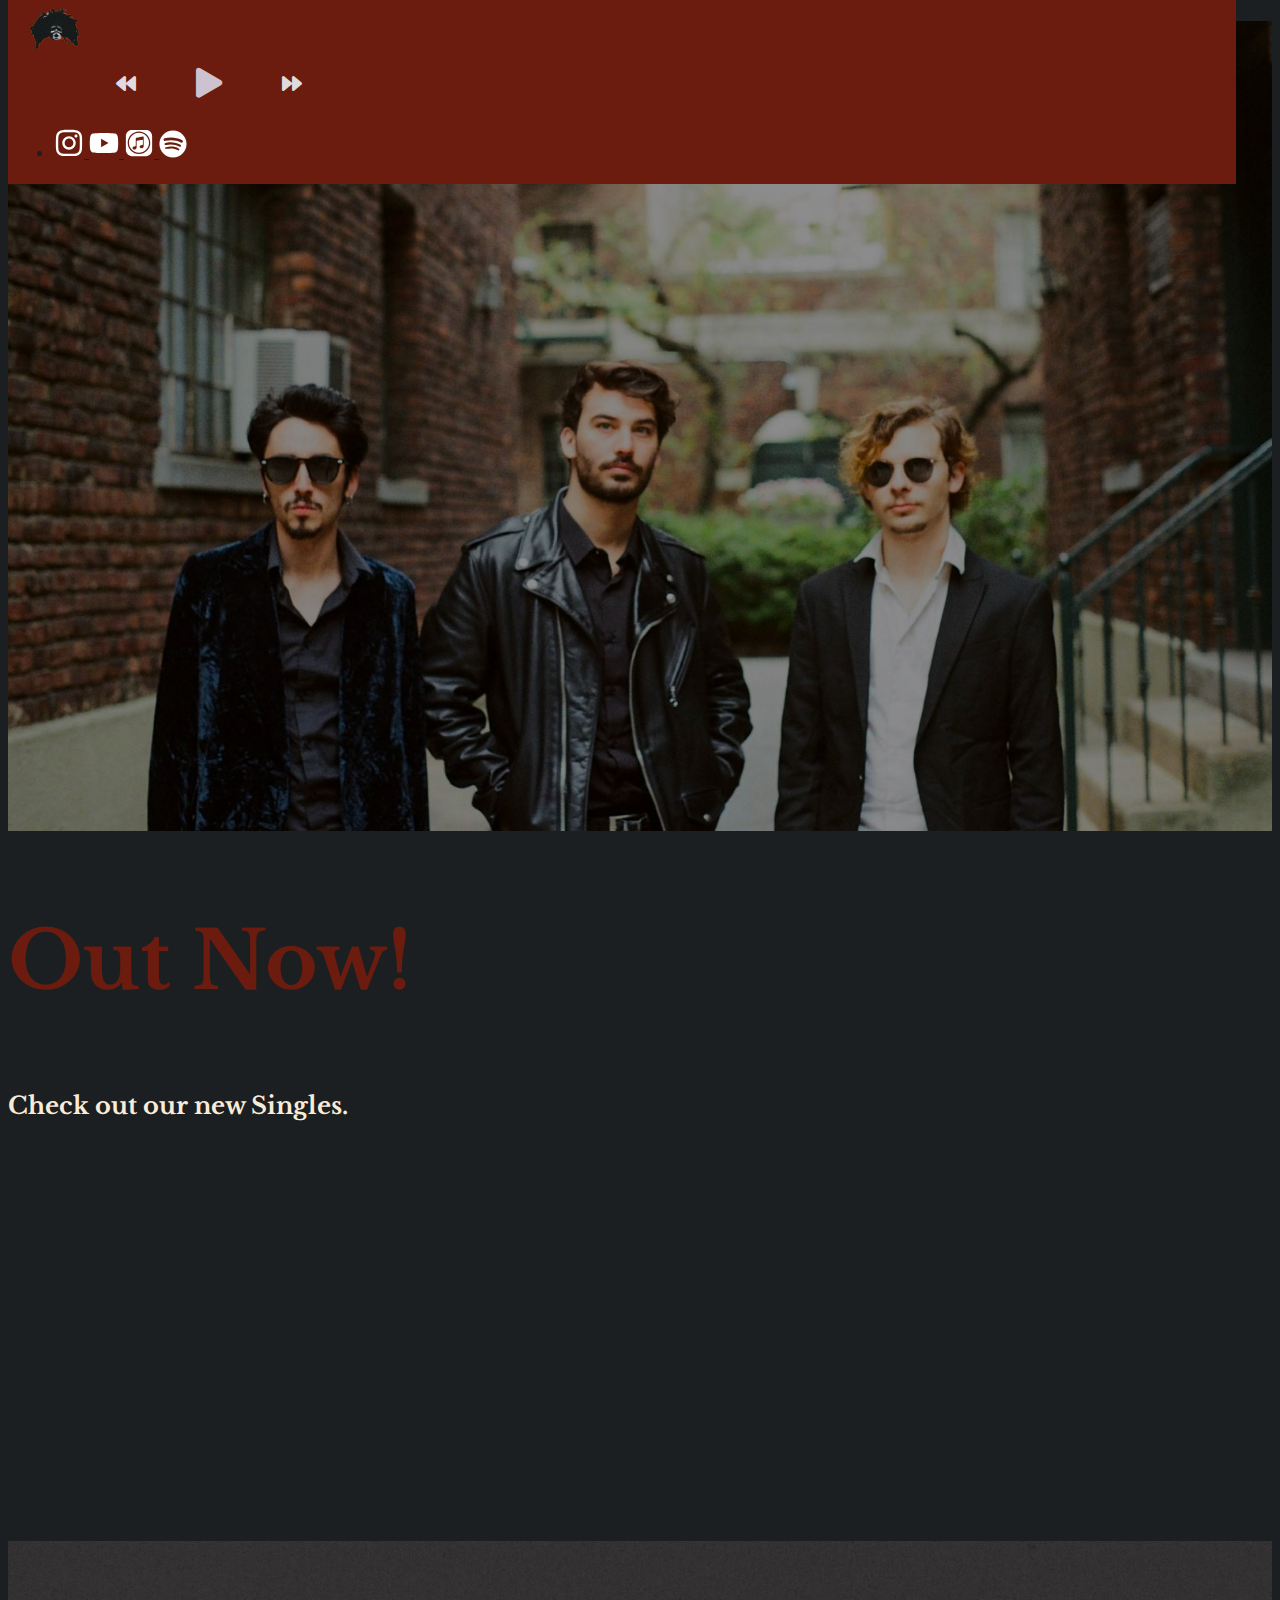
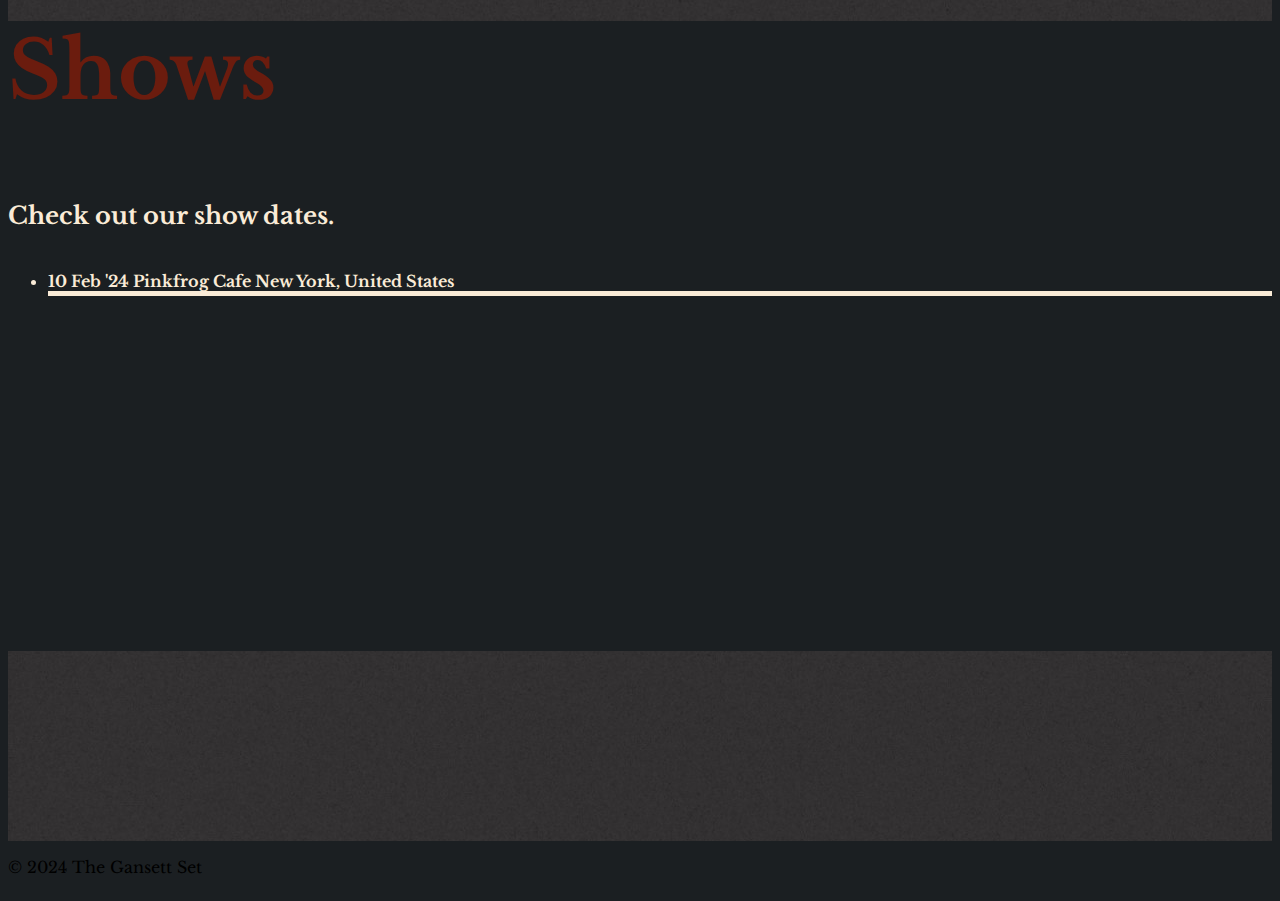
<file: index.html>
<!DOCTYPE html>
<html lang="en">
<head>
    <meta charset="UTF-8">
    <meta name="viewport" content="width=device-width, initial-scale=1.0">
    <link rel="stylesheet" href="./assets/style.css">
    <link rel="stylesheet" href="https://cdnjs.cloudflare.com/ajax/libs/animate.css/4.1.1/animate.min.css">
    <link rel="shortcut icon" href="./assets/images/logoCropped.png" type="image/x-icon">
    <link rel="preconnect" href="https://fonts.googleapis.com">
    <link rel="preconnect" href="https://fonts.gstatic.com" crossorigin>
    <link
      rel="stylesheet"
      href="https://cdnjs.cloudflare.com/ajax/libs/font-awesome/5.10.2/css/all.min.css"
    />
    <link href="https://fonts.googleapis.com/css2?family=Libre+Baskerville:wght@700&display=swap" rel="stylesheet">
    <link href="https://cdn.jsdelivr.net/npm/bootstrap@5.2.1/dist/css/bootstrap.min.css" rel="stylesheet" integrity="sha384-iYQeCzEYFbKjA/T2uDLTpkwGzCiq6soy8tYaI1GyVh/UjpbCx/TYkiZhlZB6+fzT" crossorigin="anonymous">
    <title>Home - The Gansett Set</title>
</head>
<body class=" bgColor1">
    <div class="bgImage1">
        <div class="d-flex justify-content-center fixed-top navbar-expand-lg">
            <header id="navbar" class="navbar-dark bgColor2 border3 rounded-bottom headerShadow" style="width: 95vw;">
                <nav   class="navbar navbar-expand-lg  container   ">
                    <div class="container-fluid navResponsive">
                        <a id="logo" class="navbar-brand linkNav" href="#"><img src="./assets/images/logo.png" alt="logo" width="80" height="45"></a>
                        <div class="d-flex justify-content-center audioDiv flex-column">
                            <div class="music-container" id="music-container">
                                <div class="music-info">
                                  <h4 id="title"></h4>
                                  <div class="progress-container" id="progress-container">
                                    <div class="progress" id="progress"></div>
                                  </div>
                                </div>
                          
                                <audio src="assets/audio/track4.mp4" id="audio"></audio>
                          
                                <div class="navigation">
                                  <button id="prev" class="action-btn">
                                    <i class="fas fa-backward"></i>
                                  </button>
                                  <button id="play" class="action-btn action-btn-big">
                                    <i class="fas fa-play"></i>
                                  </button>
                                  <button id="next" class="action-btn">
                                    <i class="fas fa-forward"></i>
                                  </button>
                                </div>
                              </div>
                        </div>
                        <div class="d-flex justify-content-end">
                            <div class="" id="navbarText">
                                <ul class="navbar-nav me-auto mb-2 mb-lg-0 ">
                                   
    
                                    
                                    <li class="nav-item d-flex justify-content-center socialMedia">
                                      <a type="button" href="https://www.instagram.com/thegansettset/"  class="nav-link active linkNav " >
                                        <svg xmlns="http://www.w3.org/2000/svg" viewBox="0 0 448 512"><!--!Font Awesome Free 6.5.1 by @fontawesome - https://fontawesome.com License - https://fontawesome.com/license/free Copyright 2024 Fonticons, Inc.--><path fill="#ffffff" d="M224.1 141c-63.6 0-114.9 51.3-114.9 114.9s51.3 114.9 114.9 114.9S339 319.5 339 255.9 287.7 141 224.1 141zm0 189.6c-41.1 0-74.7-33.5-74.7-74.7s33.5-74.7 74.7-74.7 74.7 33.5 74.7 74.7-33.6 74.7-74.7 74.7zm146.4-194.3c0 14.9-12 26.8-26.8 26.8-14.9 0-26.8-12-26.8-26.8s12-26.8 26.8-26.8 26.8 12 26.8 26.8zm76.1 27.2c-1.7-35.9-9.9-67.7-36.2-93.9-26.2-26.2-58-34.4-93.9-36.2-37-2.1-147.9-2.1-184.9 0-35.8 1.7-67.6 9.9-93.9 36.1s-34.4 58-36.2 93.9c-2.1 37-2.1 147.9 0 184.9 1.7 35.9 9.9 67.7 36.2 93.9s58 34.4 93.9 36.2c37 2.1 147.9 2.1 184.9 0 35.9-1.7 67.7-9.9 93.9-36.2 26.2-26.2 34.4-58 36.2-93.9 2.1-37 2.1-147.8 0-184.8zM398.8 388c-7.8 19.6-22.9 34.7-42.6 42.6-29.5 11.7-99.5 9-132.1 9s-102.7 2.6-132.1-9c-19.6-7.8-34.7-22.9-42.6-42.6-11.7-29.5-9-99.5-9-132.1s-2.6-102.7 9-132.1c7.8-19.6 22.9-34.7 42.6-42.6 29.5-11.7 99.5-9 132.1-9s102.7-2.6 132.1 9c19.6 7.8 34.7 22.9 42.6 42.6 11.7 29.5 9 99.5 9 132.1s2.7 102.7-9 132.1z"/></svg>
                                      </a>
                                      <a type="button" href="https://www.youtube.com/@TheGansettSet"  class="nav-link active linkNav" >
                                        <svg xmlns="http://www.w3.org/2000/svg" viewBox="0 0 576 512"><!--!Font Awesome Free 6.5.1 by @fontawesome - https://fontawesome.com License - https://fontawesome.com/license/free Copyright 2024 Fonticons, Inc.--><path fill="#ffffff" d="M549.7 124.1c-6.3-23.7-24.8-42.3-48.3-48.6C458.8 64 288 64 288 64S117.2 64 74.6 75.5c-23.5 6.3-42 24.9-48.3 48.6-11.4 42.9-11.4 132.3-11.4 132.3s0 89.4 11.4 132.3c6.3 23.7 24.8 41.5 48.3 47.8C117.2 448 288 448 288 448s170.8 0 213.4-11.5c23.5-6.3 42-24.2 48.3-47.8 11.4-42.9 11.4-132.3 11.4-132.3s0-89.4-11.4-132.3zm-317.5 213.5V175.2l142.7 81.2-142.7 81.2z"/></svg>
                                      </a>
                                      <a type="button" href="https://music.apple.com/us/artist/the-gansett-set/1714375235"  class="nav-link active linkNav" >
                                        <svg xmlns="http://www.w3.org/2000/svg" viewBox="0 0 448 512"><!--!Font Awesome Free 6.5.1 by @fontawesome - https://fontawesome.com License - https://fontawesome.com/license/free Copyright 2024 Fonticons, Inc.--><path fill="#ffffff" d="M223.6 80.3C129 80.3 52.5 157 52.5 251.5S129 422.8 223.6 422.8s171.2-76.7 171.2-171.2c0-94.6-76.7-171.3-171.2-171.3zm79.4 240c-3.2 13.6-13.5 21.2-27.3 23.8-12.1 2.2-22.2 2.8-31.9-5-11.8-10-12-26.4-1.4-36.8 8.4-8 20.3-9.6 38-12.8 3-.5 5.6-1.2 7.7-3.7 3.2-3.6 2.2-2 2.2-80.8 0-5.6-2.7-7.1-8.4-6.1-4 .7-91.9 17.1-91.9 17.1-5 1.1-6.7 2.6-6.7 8.3 0 116.1 .5 110.8-1.2 118.5-2.1 9-7.6 15.8-14.9 19.6-8.3 4.6-23.4 6.6-31.4 5.2-21.4-4-28.9-28.7-14.4-42.9 8.4-8 20.3-9.6 38-12.8 3-.5 5.6-1.2 7.7-3.7 5-5.7 .9-127 2.6-133.7 .4-2.6 1.5-4.8 3.5-6.4 2.1-1.7 5.8-2.7 6.7-2.7 101-19 113.3-21.4 115.1-21.4 5.7-.4 9 3 9 8.7-.1 170.6 .4 161.4-1 167.6zM345.2 32H102.8C45.9 32 0 77.9 0 134.8v242.4C0 434.1 45.9 480 102.8 480h242.4c57 0 102.8-45.9 102.8-102.8V134.8C448 77.9 402.1 32 345.2 32zM223.6 444c-106.3 0-192.5-86.2-192.5-192.5S117.3 59 223.6 59s192.5 86.2 192.5 192.5S329.9 444 223.6 444z"/></svg>
                                      </a>
                                      <a type="button" href="https://open.spotify.com/intl-es/artist/3xTqs1Gm4i0gkaKkRI3gDr"  class="nav-link active linkNav" >
                                        <svg style="width: 28px; height: 28px;" xmlns="http://www.w3.org/2000/svg" viewBox="0 0 496 512"><!--!Font Awesome Free 6.5.1 by @fontawesome - https://fontawesome.com License - https://fontawesome.com/license/free Copyright 2024 Fonticons, Inc.--><path fill="#ffffff" d="M248 8C111.1 8 0 119.1 0 256s111.1 248 248 248 248-111.1 248-248S384.9 8 248 8zm100.7 364.9c-4.2 0-6.8-1.3-10.7-3.6-62.4-37.6-135-39.2-206.7-24.5-3.9 1-9 2.6-11.9 2.6-9.7 0-15.8-7.7-15.8-15.8 0-10.3 6.1-15.2 13.6-16.8 81.9-18.1 165.6-16.5 237 26.2 6.1 3.9 9.7 7.4 9.7 16.5s-7.1 15.4-15.2 15.4zm26.9-65.6c-5.2 0-8.7-2.3-12.3-4.2-62.5-37-155.7-51.9-238.6-29.4-4.8 1.3-7.4 2.6-11.9 2.6-10.7 0-19.4-8.7-19.4-19.4s5.2-17.8 15.5-20.7c27.8-7.8 56.2-13.6 97.8-13.6 64.9 0 127.6 16.1 177 45.5 8.1 4.8 11.3 11 11.3 19.7-.1 10.8-8.5 19.5-19.4 19.5zm31-76.2c-5.2 0-8.4-1.3-12.9-3.9-71.2-42.5-198.5-52.7-280.9-29.7-3.6 1-8.1 2.6-12.9 2.6-13.2 0-23.3-10.3-23.3-23.6 0-13.6 8.4-21.3 17.4-23.9 35.2-10.3 74.6-15.2 117.5-15.2 73 0 149.5 15.2 205.4 47.8 7.8 4.5 12.9 10.7 12.9 22.6 0 13.6-11 23.3-23.2 23.3z"/></svg>
                                      </a>
                                      
                                    </li>
                                </ul>
                                <span class="navbar-text">
    
                                    </span>
                            </div>
    
                        </div>
                    </div>
                </nav>
    
            </header>
    
        </div>
        <div class="container d-flex justify-content-center align-items-center welcome" style="height: 70%;">
            <h1 class="d-flex align-items-center flex-column "><span class="intro  d-flex ">We are,</span>  <span class="fontSizeBig  animate__animated animate__fadeInDown  p-2  bg-opacity-50 introName ">The Gansett Set</span> </h1>
        </div>

    </div>
    
        
        <main class="mainMinHeight bg-Grain pt-5 ">
            <div class="bgColor1 container boxes" >
                <h3 class="fontSizeMain d-flex textColor1 justify-content-center bolder">Out Now!</h3>
                <h5 class="d-flex  justify-content-center subtitle" style="color: antiquewhite;">Check out our new Singles.</h5>
                <div class="d-flex container justify-content-center p-3 cardsResponsive">
                    <a class="cards bgSingle3 m-3" href="https://open.spotify.com/track/16iu9kOb48XcS24UZyUsmI?si=Q6lo2GMnRvW6dn_HYsfIxw"></a>
                    <a class="cards bgSingle1 m-3" href="https://open.spotify.com/track/1AyXo6yEaYmIr8IgAXI7vA?si=olZUG30BR7-DRyI-M8asUg"></a>
                    <a class="cards bgSingle2 m-3" href="https://open.spotify.com/track/1Yil6VpKhdBu2ULFJQahwf?si=KTuPhRSyQWmUVpZrFd2e2g"></a>
                </div>

            </div>
            <div class="bgColor1 container mt-5 boxes" >
                <h3 class="fontSizeMain d-flex textColor1 justify-content-center">Shows</h3>
                <h5 class="d-flex  justify-content-center subtitle" style="color: antiquewhite;">Check out our show dates.</h5>
                <div class="d-flex flex-column flex-wrap container justify-content-center p-3 ">
                    <ul class="list-group mt-5">
                        <li class="list-group-item active d-flex justify-content-between" aria-current="true"><span>10 Feb '24</span> <span>Pinkfrog Cafe</span> <span>New York, United States</span></li>
                        
                      </ul>
                </div>

            </div>
            


        </main>
        <footer class="bgColor1 d-flex justify-content-center align-items-center" style="height: 4vh;">
            <p class="text-light m-0" >© 2024 The Gansett Set</p>

        </footer>
        

   
    
    <script>
    
        window.onscroll = function() {scrollFunction()};
    
            function scrollFunction() {
            if (document.body.scrollTop > 80 || document.documentElement.scrollTop > 80) {
                document.getElementById("navbar").style.padding = "0px 0px";
    
            } else {
                document.getElementById("navbar").style.padding = "6px 6px";
    
            }
        }
        
    </script>
    <script src="./assets/script.js"></script>
    <script src="https://cdn.jsdelivr.net/npm/bootstrap@5.2.1/dist/js/bootstrap.bundle.min.js" integrity="sha384-u1OknCvxWvY5kfmNBILK2hRnQC3Pr17a+RTT6rIHI7NnikvbZlHgTPOOmMi466C8" crossorigin="anonymous"></script>
</body>
</html>
</file>
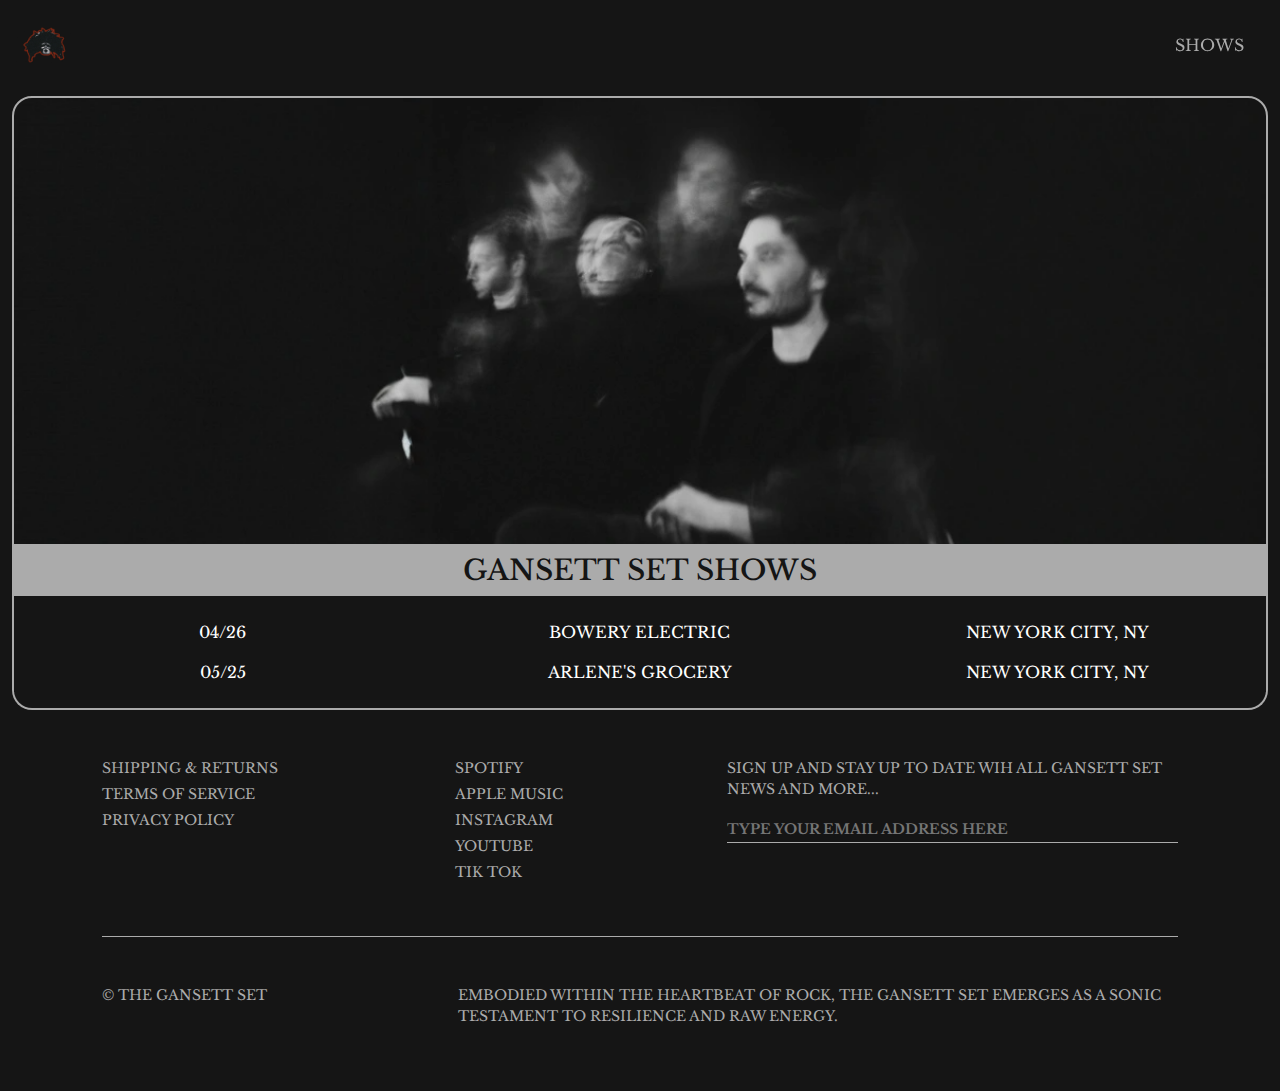
<file: assets/shows.html>
<!DOCTYPE html>
<html lang="en">
<head>
    <meta charset="UTF-8">
    <meta name="viewport" content="width=device-width, initial-scale=1.0">
    <meta name="description" content="EMBODIED WITHIN THE HEARTBEAT OF ROCK, THE GANSETT SET EMERGES AS A SONIC TESTAMENT TO RESILIENCE AND RAW ENERGY. ">
    <link rel="stylesheet" href="./shows.css">
    <link rel="preconnect" href="https://fonts.googleapis.com">
    <link rel="preconnect" href="https://fonts.gstatic.com" crossorigin>
    <link rel="shortcut icon" href="./images/logoCropped.png" type="image/x-icon">
    <link href="https://fonts.googleapis.com/css2?family=Libre+Baskerville&family=Poppins&display=swap" rel="stylesheet">
    <link href="https://cdn.jsdelivr.net/npm/bootstrap@5.3.3/dist/css/bootstrap.min.css" rel="stylesheet" integrity="sha384-QWTKZyjpPEjISv5WaRU9OFeRpok6YctnYmDr5pNlyT2bRjXh0JMhjY6hW+ALEwIH" crossorigin="anonymous">
    <title>Shows - The Gansett Set</title>
</head>
<body class="back-color-secondary">
    <!-- Inicio Navbar -->
    <nav id="navbar" class="navbar navbar-expand-lg fixed-top" style="height: 10vh;">
        <div class="container" style="width: 100%;">
          <a class="navbar-brand" href="https://thegansettset.com/"><img src="./images/logo.png" style="height: 2.2rem; width: 4rem;" alt="Logo" class="logo"></a>
          
          <div class="" id="navbarNav">
            <ul class="navbar-nav ">
              <li class="nav-item pe-3">
                <a class="nav-link  color-primary" href="#">SHOWS</a>
              </li>
              
            </ul>
          </div>
        </div>
      </nav>
      <!-- Fin Navbar -->
      <!-- Inicio Hero -->
      <main>
        <section class="container pt-5 mt-5">
            <div class="hero-image" >
                
            </div>
            <div class="table-section">
                <h3 class="d-flex justify-content-center pt-2 pb-2 mb-3 back-color-primary color-secondary bolder table-title">
                    GANSETT SET SHOWS
                </h3>
                <table class="table table-dark">
                    
                    <tbody>
                      <tr>
                        <th scope="row">04/26</th>
                        <td>BOWERY ELECTRIC</td>
                        <td>NEW YORK CITY, NY</td>
                        
                      </tr>
                      <tr>
                        <th scope="row">05/25</th>
                        <td>ARLENE'S GROCERY</td>
                        <td>NEW YORK CITY, NY</td>
                       
                      </tr>
                      
                    </tbody>
                  </table>

            </div>
        </section>
      </main>
      <!-- Fin Hero -->
      <!-- Inicio Footer -->
      <footer>
        <section class="container container-small">
            <div class=" d-flex  pt-5 footer-top">
                <div class="d-flex flex-column footer-extras" style="width: 43%;">
                    <a class="nav-link footer-link" href="">SHIPPING & RETURNS</a>
                    <a  class="nav-link footer-link" href="https://www.termsfeed.com/live/4b1943a6-8287-4d2f-a64c-8af90e449463">TERMS OF SERVICE</a>
                    <a class="nav-link footer-link" href="https://www.termsfeed.com/live/a42f9816-cf58-4941-a7cd-e31367a073f8">PRIVACY POLICY</a>
                </div>
                <div class="footer-socialmedia" style="width: 33%;">
                    <a  class="nav-link footer-link" href="https://open.spotify.com/artist/3xTqs1Gm4i0gkaKkRI3gDr?si=LTGdgT0-RFKGVNmJOCEKmw">SPOTIFY</a>
                    <a class="nav-link footer-link" href="https://music.apple.com/us/artist/the-gansett-set/1714375235">APPLE MUSIC</a>
                    <a class="nav-link footer-link" href="https://www.instagram.com/thegansettset/">INSTAGRAM</a>
                    <a class="nav-link footer-link" href="https://www.youtube.com/@TheGansettSet">YOUTUBE</a>
                    <a class="nav-link footer-link" href="https://www.tiktok.com/@the.gansett.set?ug_source=op.auth&ug_term=Linktr.ee&utm_source=awyc6vc625ejxp86&utm_campaign=tt4d_profile_link&_r=1">TIK TOK</a>
                </div>
                <div class="d-flex flex-column footer-form">
                    <p>SIGN UP AND STAY UP TO DATE WIH ALL GANSETT SET NEWS AND MORE...</p>
                    <input type="email" id="footer-newsletter-form-email" name="contact[email]" value="" class="footer-input" placeholder="Type your email address here" required="true">
                </div>
            </div>
            <div class="d-flex justify-content-between  pb-5 footer-bottom">
                <p style="width: 50%;">
                    © THE GANSETT SET
                </p>
                <p class="text-break">
                    EMBODIED WITHIN THE HEARTBEAT OF ROCK, THE GANSETT SET EMERGES AS A SONIC TESTAMENT TO RESILIENCE AND RAW ENERGY. 
                </p>
            </div>
        </section>
      </footer>
      <!-- Fin Footer -->

      <script src="https://cdn.jsdelivr.net/npm/bootstrap@5.3.3/dist/js/bootstrap.bundle.min.js" integrity="sha384-YvpcrYf0tY3lHB60NNkmXc5s9fDVZLESaAA55NDzOxhy9GkcIdslK1eN7N6jIeHz" crossorigin="anonymous"></script>
</body>
</html>
</file>
<file: assets/style.css>
*{
    font-family: 'Libre Baskerville', serif;
}
.bg-Grain{
    background-image: url(./images/filmGrain.jpg);
    background-repeat: repeat;
    
    
}
.bgColor1{
    background-color: rgb(27, 31, 34)!important;
}
.bgColor2{
    background-color: rgb(107, 28, 14)!important;
}
.bgColor3{
    background-color: rgb(44, 51, 51)!important;
}
.textColor1{
    color: rgb(107, 28, 14)!important;;
}
.bgImage1{
    background-image: url(./images/band.jpeg);
    background-size: cover;
    background-position: 50% 20%;
    height: 90vh;
}
.bgSingle1{
    background-image: url(./images/single1.jpeg);
    background-size:contain;
    background-repeat: no-repeat;
    
   
    
    
}
.bgSingle2{
    background-image: url(./images/single2.jpeg);
    background-size:contain;
    background-repeat: no-repeat;
    
    
    
    
}
.bgSingle3{
    background-image: url(./images/single3.jpeg);
    background-size:contain;
    background-repeat: no-repeat;
    
    
}

.cards:hover{
    width: 34vw;
    height: 46vh;
    transition: .5s ease;
    
}
.fontSizeBig{
    font-size: 6rem;
}
.fontSizeMain{
    font-size: 5rem;
}
.subtitle{
    font-size: 1.5rem;
}
.intro{
    color: rgb(27, 31, 34);
    font-size: 2rem;
}
.introName{
    transition: .4s;
    color: rgb(107, 28, 14)!important;
}
.introName:hover{
    transition: .4s;
    background-color: rgb(27, 31, 34)!important;
    color: rgb(100, 28, 15)!important;
    
    
    

}

.mainMinHeight{
    min-height: 170vh;
}
.cards{
    width: 30vw;
    height: 42vh;
    transition: .5s ease;
}
#navbar {
    overflow: hidden;
    padding: 6px 6px;
    transition: 0.4s;
    position: fixed;
    border-radius: 0px;
    width: 100%;
    top: 0;
    z-index: 99;
    background-color: rgb(107, 28, 14)!important;
    color: rgb(27, 31, 34)!important;
}
#navbar:hover{
    background-color: rgb(27, 31, 34)!important;
    color: rgb(151, 31, 9)!important;
}

svg{
    width: 30px;
    height: 30px;
}
.list-group{
    border-radius: 0px!important;
    
}
.list-group-item
{
    background-color: rgb(27, 31, 34)!important;
    color: antiquewhite!important;
    border-top: 0px!important;
    border-left: 0px!important;
    border-right: 0px!important;
    border-bottom: 5px solid!important;
    border-color: antiquewhite!important;
    font-weight: bold!important;
    
}
.boxes{
    min-height: 70vh;
}

.audioDiv{

    margin-left: 4.5rem;

}
.songTitle
{
    text-align: center;
    font-size: 1rem;
    margin-bottom: 0px!important;
}
@media screen and (max-width : 1000px)
{
    .introName{
        font-size: 5rem;
    }
    .socialMedia a{
        padding-left: 15px;
    }
    .cards{
        width: 30vw;
        height: 25vh;
    }
    .cards:hover{
        width: 34vw;
        height: 26vh;
        transition: .5s ease;
        
    }
    .boxes{
        min-height: 52vh;
    }

}
@media screen and (max-width : 768px)  {

    .introName{
        font-size: 3.5rem;
    }
    .intro{
        font-size: 1.5rem;
    }
    .socialMedia a{
        padding-left: 15px;
    }
    .cards{
        width: 30vw;
        height: 25vh;
    }
    .cards:hover{
        width: 34vw;
        height: 26vh;
        transition: .5s ease;
        
    }
    .mainMinHeight
    {
        min-height: 140vh;
    }
    .boxes{
        min-height: 52vh;
        width: 90vw!important;
    }
    .fontSizeMain{
        font-size: 3rem;
    }
    .music-container{
        display: none!important;
    }

}
@media screen and (max-width : 636px)
{
    .bgImage1{
        background-image: url(./images/band3.jpeg);
        background-size: cover;
        background-position: 70% 0%;
        height: 70vh;
    }

}
@media screen and (max-width : 503px)
{
    .introName{
        font-size: 3rem;
    }
    .cards{
        width: 30vw;
        height: 25vh;
    }
    .cards:hover{
        width: 34vw;
        height: 26vh;
        transition: .5s ease;
        
    }
    .cardsResponsive{
        display: flex;
        flex-direction: column!important;
        align-items: center;
    }
    .cards{
        width: 70vw;
        height: 40vh;
    }
    .cards:hover{
        width: 73vw;
        height: 43vh;
        transition: .5s ease;
        
    }
    .boxes{
        width: 90vw!important;
    }
    .fontSizeMain{
        font-size: 3rem;
    }
    .mainMinHeight
    {
        min-height: 240vh;
    }

}
@media screen and (max-width : 438px)
{
    .introName{
        font-size: 2.8rem;
    }
}
@media screen and (max-width : 425px) {

    .introName{
        font-size: 2.6rem;
    }
    .welcome{
        padding-top: 15rem;
    }
    .intro{
        color: antiquewhite!important;
        font-size: 1rem!important;
    }
    .bgImage1{
        background-image: url(./images/band3.jpeg);
        background-size: cover;
        background-position: 70% 0%;
        height: 70vh;
    }
    .fontSizeMain{
        font-size: 4rem;
    }
    .cardsResponsive{
        display: flex;
        flex-direction: column!important;
        align-items: center;
    }
    .cards{
        width: 70vw;
        height: 40vh;
    }
    .cards:hover{
        width: 73vw;
        height: 43vh;
        transition: .5s ease;
        
    }
    .boxes{
        width: 90vw!important;
    }
    .mainMinHeight
    {
        min-height: 230vh;
    }
    ul{
        font-size: 0.55rem;
    }
    .subtitle{
        font-size: 1.2rem!important;
    }
}
@media screen and (max-width : 384px) {
    .introName{
        font-size: 2.5rem;
    }
    .fontSizeMain{
        font-size: 3rem;
    }
    .cards{
        width: 63vw;
        height: 30vh;
        justify-content: center;
    }
    .cards:hover{
        width: 65vw;
        height: 33vh;
        transition: .5s ease;
        
    }
    .mainMinHeight
    {
        min-height: 190vh;
    }

}


@media screen and (max-width : 375px)
{
    .introName{
        font-size: 2.5rem;
    }
    .fontSizeMain{
        font-size: 3rem;
    }
    .cards{
        width: 65vw;
        height: 30vh;
        justify-content: center;
    }
    .cards:hover{
        width: 68vw;
        height: 33vh;
        transition: .5s ease;
        
    }
    .mainMinHeight
    {
        min-height: 190vh;
    }
    

}
@media screen and (max-width : 368px) {

    .introName{
        font-size: 2.2rem;
    }
}
@media screen and (max-width : 328px)
{
    .introName{
        font-size: 2rem;
    }
    .subtitle{
        font-size: 1rem!important;
    }
    .navResponsive{
        display: flex;
        flex-direction: column;
        align-items: center!important;
        
    }
    .socialMedia a{
        padding-right: 5px;
    }
    .navResponsive a{
        padding-bottom: 10px;
    }
}
@media screen and (max-width : 320px){
    .navResponsive{
        display: flex;
        flex-direction: column;
        align-items: center!important;
        
    }
    .socialMedia a{
        padding-right: 5px;
    }
    .navResponsive a{
        padding-bottom: 10px;
    }
    .introName{
        font-size: 1.8rem;
    }
    .subtitle{
        font-size: 1rem!important;
    }
    .cards{
        width: 65vw;
        height: 25vh;
        justify-content: center;
    }
    .cards:hover{
        width: 68vw;
        height: 29vh;
        transition: .5s ease;
        
    }
    
}
.music-container {
    background-color: transparent;
    display: flex;
    
    position: relative;
    
    z-index: 10;
  }
  
  
  
  
  .music-container.play .img-container img {
    animation-play-state: running;
  }
  
  @keyframes rotate {
    from {
      transform: rotate(0deg);
    }
  
    to {
      transform: rotate(360deg);
    }
  }
  
  .navigation {
    display: flex;
    align-items: center;
    justify-content: center;
    z-index: 1;
  }
  
  .action-btn {
    background-color: transparent;
    border: 0;
    color: #dfdbdf;
    font-size: 20px;
    cursor: pointer;
    padding: 10px;
    margin: 0 20px;
  }
  
  .action-btn.action-btn-big {
    color: #cdc2d0;
    font-size: 30px;
  }
  
  .action-btn:focus {
    outline: 0;
  }
  
  
  
  .music-container.play .music-info {
    opacity: 1;
    transform: translateY(-100%);
  }
  
  .music-info h4 {
    margin: 0;
  }
</file>
<file: assets/shows.css>
:root{
    --text: #0e131a;
    --background: #f4f6fa;
    --primary: #ABABAB;
    --secondary: #151515;
    --accent: #7e99cb;
    
}
*{
    color: var(--primary);
    font-family: "Libre Baskerville", serif;
    font-weight: 400;
    font-style: normal;
}
.color-primary{
    color: var(--primary)!important;
}
.color-secondary{
    color: var(--secondary);
}
.back-color-primary{
    background-color: var(--primary);
}
.back-color-secondary{
    background-color: var(--secondary);
}
.container{
    max-width: 1850px!important;
}
.container-small{
    max-width: 1100px!important;
}


/* Inicio Navbar */
.logo{
    width: 70px;
    height: 40px;
}

.boton_claro{
    color: var(--secondary);
}

.navbar{
    background-color: transparent!important;
    transition: .6s!important;
    color: var(--primary)!important;
    

    
}

.navbar a{
    color: var(--primary)!important;
}



.nav-hover {
  position: relative;
  text-decoration: none;
}

.nav-hover::before {
  content: '';
  position: absolute;
  width: 100%;
  height: 1px;
  border-radius: 1px;
  background-color: var(--secondary);
  bottom: 0;
  left: 0;
  transform-origin: right;
  transform: scaleX(0);
  transition: transform .3s ease-in-out;
}

.nav-hover:hover::before {
  transform-origin: left;
  transform: scaleX(1);
}
/* Fin Navbar */
/* Inicio Hero */

.hero-image{
    background-image: url(./images/artwork\ \(4\).png);
    background-size: cover;
    background-position: 50% 30%;
    background-repeat: no-repeat;
    width: 100%;
    height: 50vh;
    border: 2px solid var(--primary);
    border-radius: 20px 20px 0 0;
}

/* Fin Hero */
/* Inicio Table */
.table-section{
    border-radius: 0px 0px 20px 20px;
    border: 2px solid var(--primary);
    border-top: 0;
}
.table{
    border-radius: 0 0 20px 20px!important;
    margin-left: auto;
    margin-right: auto;
    
}

.table th{
    background-color: var(--secondary)!important;
    border: 0;
    text-align: center;
    vertical-align:middle;
    width: 33%!important;
}
.table td{
    background-color: var(--secondary)!important;
    border: 0;
    text-align: center;
    vertical-align:middle;
    width: 33%!important;
}
.tr{
    
}
/* Fin Table */
/* Inicio Footer */
footer{
    min-height: 20vh;
    font-size: .875rem!important;
}
.footer-input{
    
    box-sizing: border-box;
    margin: 0;
    list-style: none;
    background: none;
    outline: none;
    border-radius: 0;
    box-shadow: none;
    font-family: var(--alte-font);
    line-height: 1.3;
    font-size: 100%;
    width: 100%;
    display: block;
    appearance: none;
    font-weight: 700;
    text-transform: uppercase;
    border: none;
    border-bottom: 1px solid;
    padding: .25rem 2rem .25rem 0;
    color: var(--colour-creme);
}
.footer-link{
    padding-bottom: 5px!important;
    transition: .5s!important;
    min-width: 2px!important;
}
.footer-link:hover{
    transition: .5s!important;
    text-decoration: underline;
}
.footer-top{
    border-bottom: 1px solid var(--primary);
    padding-bottom: 3rem;
}
.footer-bottom{
    padding-top: 3rem;
}


/* Fin Footer */

@media screen and (max-width: 756px)
{
    .button-hero{
        width: 100%!important;
    }
    .footer-bottom{
        flex-direction: column-reverse!important;

        
    }
    .footer-bottom p{
        width: 100%!important;
        text-align: center;
        
    }
    .footer-top{
        flex-wrap: wrap;
        justify-content: center;
        
    }
    .footer-form{
        padding-top: 2rem;
    }
}
@media screen and (max-width: 626px)
{
    .footer-top{
        flex-direction: column-reverse;
        align-items: center;
        padding-bottom: 0!important;
        border-bottom: 0;
    }
    .footer-top a{
        text-align: center;
        
    }
    .footer-top div{
        padding-bottom: 2rem;
        
    }
    .footer-bottom{
        padding-top: 0!important;
    }
    .footer-socialmedia{
        display: flex;
        flex-direction: row;
        width: 100%!important;
        justify-content: center;
        flex-wrap: wrap;
    }
    .footer-socialmedia a{
        padding-right: .5rem;
    }
    .footer-extras{
        width: 100%!important;
    }
}
@media screen and (max-width: 483px)
{

    .footer-socialmedia{
        display: flex;
        flex-direction: column;
        align-items: center;
    }
    .table{
        font-size: .8rem!important;
        
    }
}
@media screen and (max-width: 361px)
{

    .table-title{
        font-size: 1.3rem;
    }
    .table{
        font-size: .6rem!important;
        
    }
}
</file>
